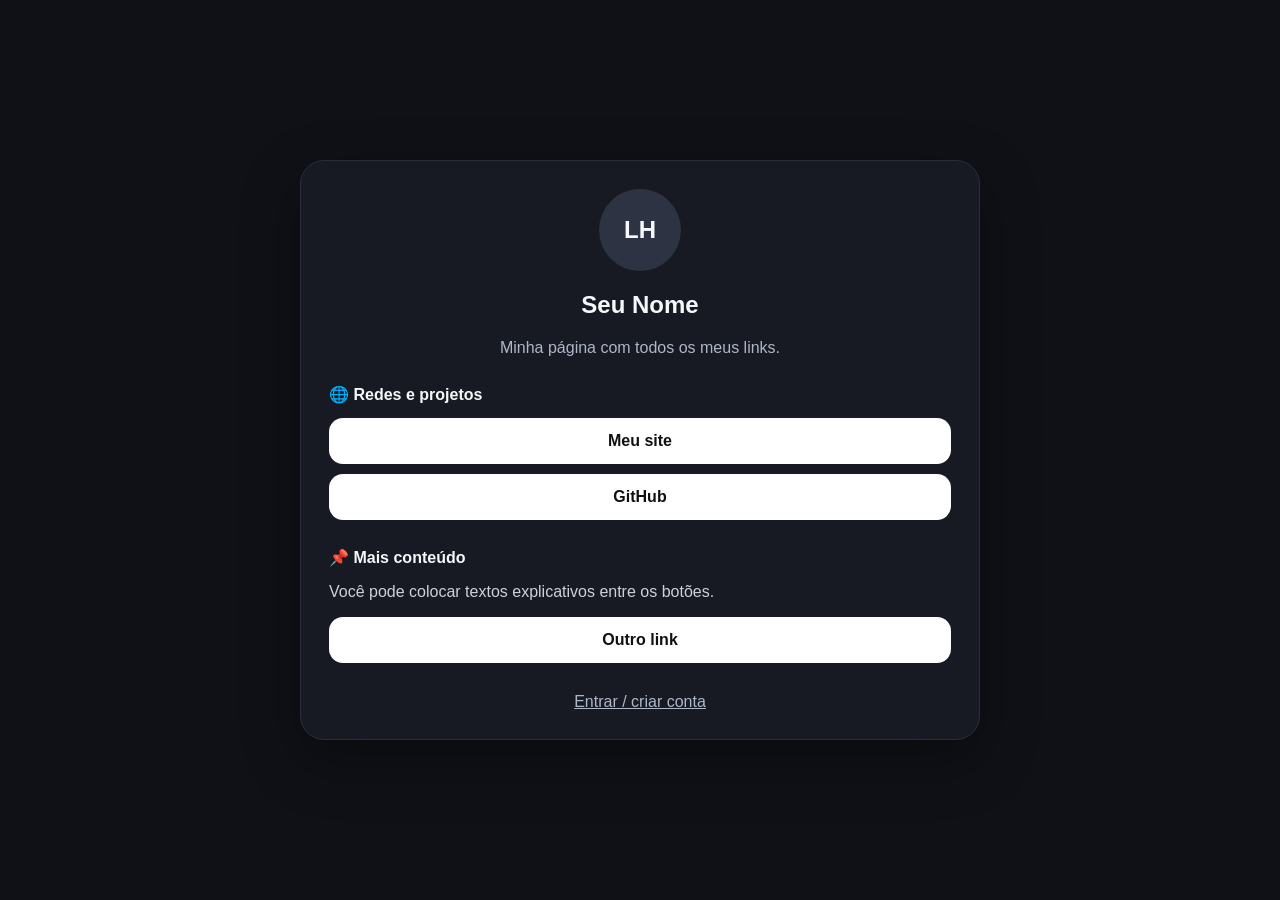
<file: index.html>
<!doctype html>
<html lang="pt-BR">
<head>
  <meta charset="UTF-8">
  <meta name="viewport" content="width=device-width,initial-scale=1">
  <title>LinkHub — seus links em um só lugar</title>
  <link rel="stylesheet" href="styles.css">
</head>
<body>
  <main class="page">
    <section class="profile-card">
      <div class="avatar">LH</div>
      <!-- EDITE AQUI: nome, descrição e links de exemplo -->
      <h1>Seu Nome</h1>
      <p class="bio">Minha página com todos os meus links.</p>

      <div class="topic">
        <h2>🌐 Redes e projetos</h2>
        <a class="link-button" href="https://example.com" target="_blank">Meu site</a>
        <a class="link-button" href="https://github.com" target="_blank">GitHub</a>
      </div>

      <div class="topic">
        <h2>📌 Mais conteúdo</h2>
        <p class="text-block">Você pode colocar textos explicativos entre os botões.</p>
        <a class="link-button" href="https://example.com" target="_blank">Outro link</a>
      </div>

      <a class="login-link" href="login.html">Entrar / criar conta</a>
    </section>
  </main>
</body>
</html>
</file>
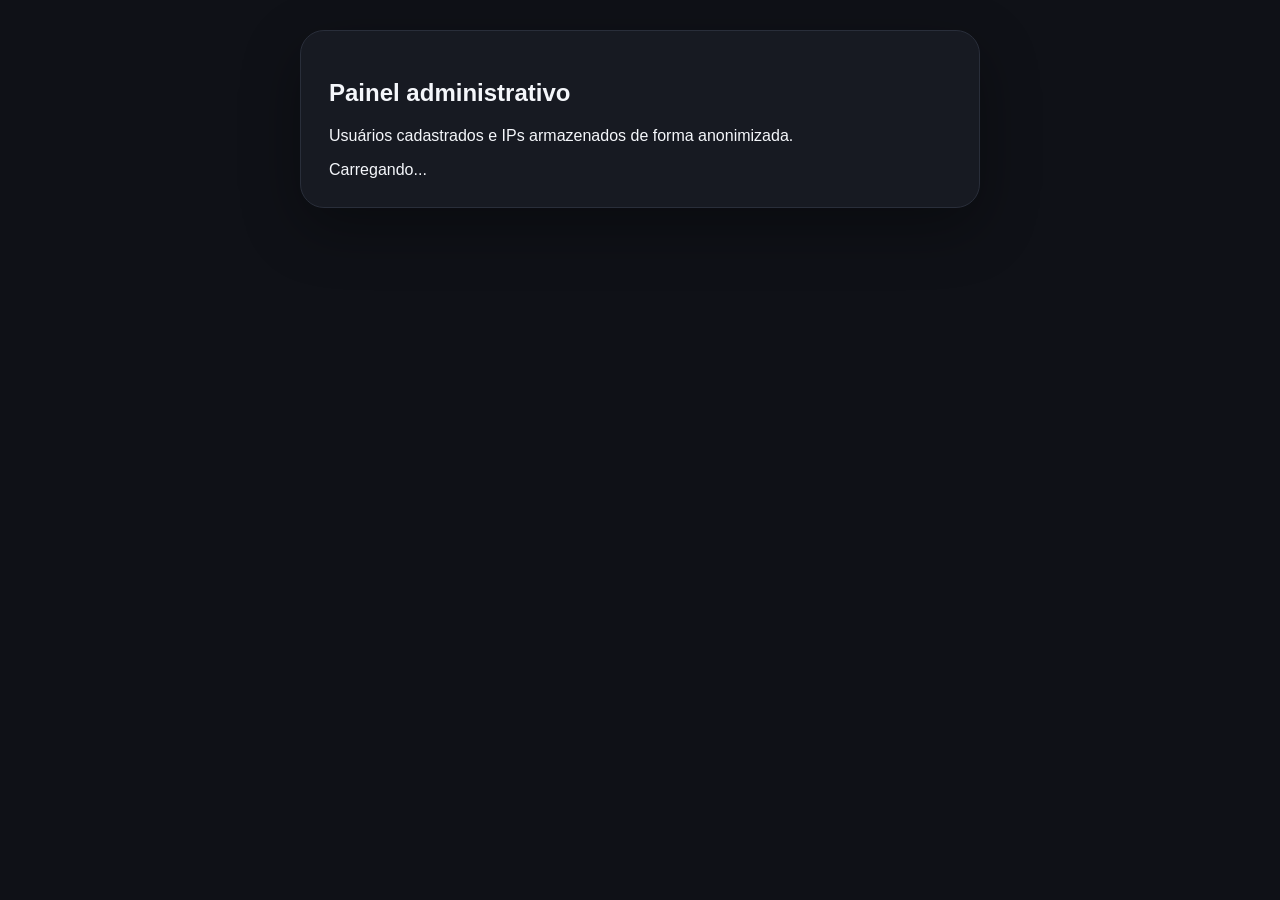
<file: admin.html>
<!doctype html>
<html lang="pt-BR">
<head>
  <meta charset="UTF-8">
  <meta name="viewport" content="width=device-width,initial-scale=1">
  <title>Admin — LinkHub</title>
  <link rel="stylesheet" href="styles.css">
</head>
<body>
  <main class="dashboard">
    <section class="editor-card">
      <h1>Painel administrativo</h1>
      <p>Usuários cadastrados e IPs armazenados de forma anonimizada.</p>
      <div id="users">Carregando...</div>
    </section>
  </main>

  <script type="module">
    import { createClient } from 'https://esm.sh/@supabase/supabase-js@2';

    const SUPABASE_URL = 'COLOQUE_SUA_URL_AQUI';
    const SUPABASE_ANON_KEY = 'COLOQUE_SUA_CHAVE_PUBLICA_AQUI';
    const supabase = createClient(SUPABASE_URL, SUPABASE_ANON_KEY);

    const { data: { user } } = await supabase.auth.getUser();
    if (!user) location.href = 'login.html';

    // A segurança real vem da policy is_admin() no SQL.
    const { data, error } = await supabase
      .from('admin_user_view')
      .select('email, anonymized_ip, created_at')
      .order('created_at', { ascending: false });

    const box = document.querySelector('#users');
    if (error) {
      box.textContent = 'Sem permissão ou erro: ' + error.message;
    } else {
      box.innerHTML = data.map(u => `
        <div class="user-row">
          <strong>${escapeHtml(u.email || '')}</strong>
          <span>${escapeHtml(u.anonymized_ip || 'não informado')}</span>
          <small>${new Date(u.created_at).toLocaleString('pt-BR')}</small>
        </div>
      `).join('');
    }

    function escapeHtml(value) {
      return String(value).replaceAll('&','&amp;').replaceAll('<','&lt;')
        .replaceAll('>','&gt;').replaceAll('"','&quot;');
    }
  </script>
</body>
</html>
</file>
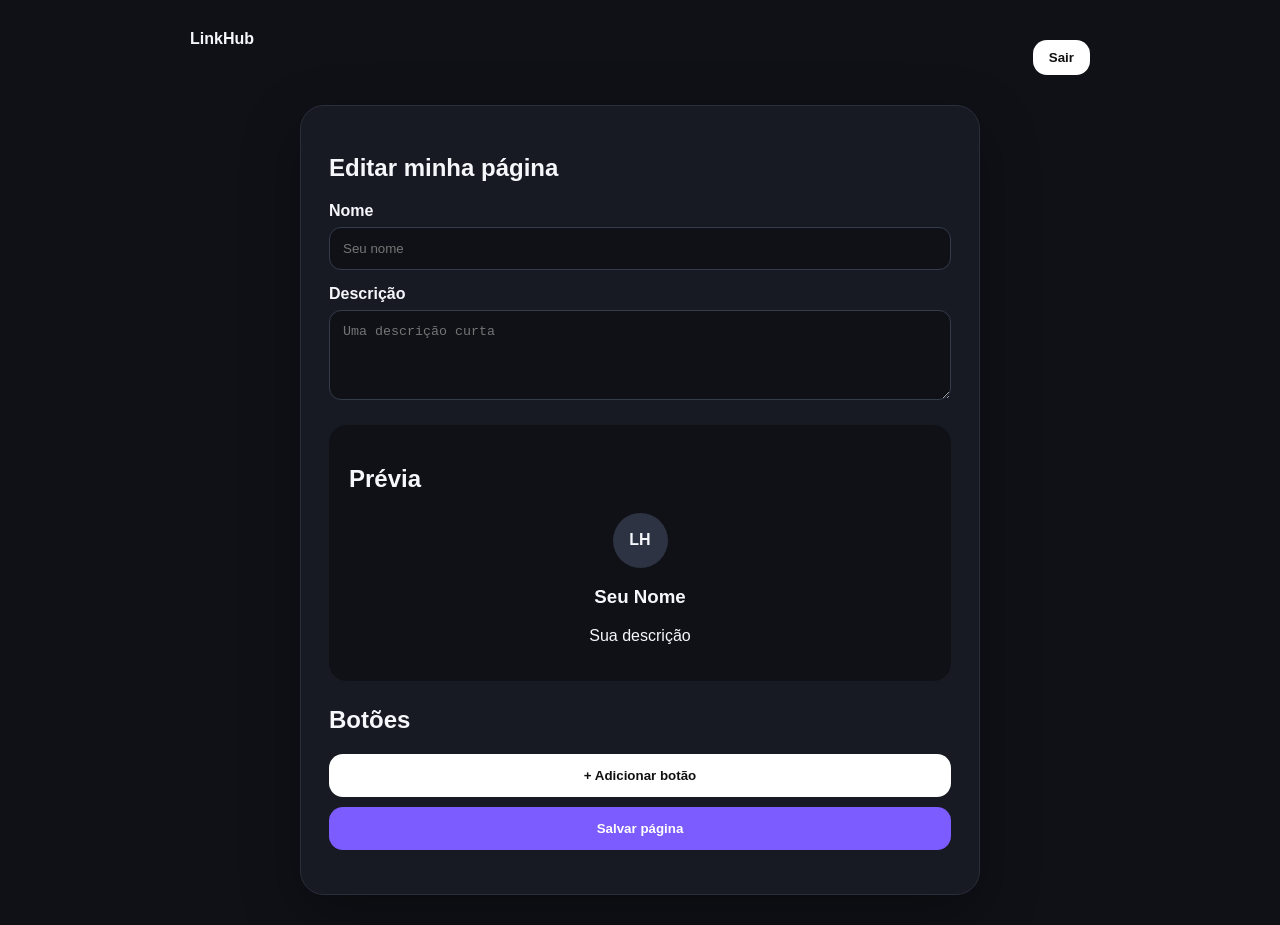
<file: dashboard.html>
<!doctype html>
<html lang="pt-BR">
<head>
  <meta charset="UTF-8">
  <meta name="viewport" content="width=device-width,initial-scale=1">
  <title>Meu painel — LinkHub</title>
  <link rel="stylesheet" href="styles.css">
</head>
<body>
  <main class="dashboard">
    <header class="topbar">
      <strong>LinkHub</strong>
      <button id="logout" class="small-button">Sair</button>
    </header>

    <section class="editor-card">
      <h1>Editar minha página</h1>

      <label>Nome
        <input id="name" placeholder="Seu nome">
      </label>

      <label>Descrição
        <textarea id="bio" placeholder="Uma descrição curta"></textarea>
      </label>

      <div class="preview-box">
        <h2>Prévia</h2>
        <div class="mini-profile">
          <div class="avatar">LH</div>
          <h3 id="previewName">Seu Nome</h3>
          <p id="previewBio">Sua descrição</p>
          <div id="previewLinks"></div>
        </div>
      </div>

      <h2>Botões</h2>
      <div id="links"></div>
      <button id="addLink" class="link-button">+ Adicionar botão</button>
      <button id="save" class="primary-button">Salvar página</button>
      <p id="status" class="muted"></p>
    </section>
  </main>

  <script type="module">
    import { createClient } from 'https://esm.sh/@supabase/supabase-js@2';

    // COLOQUE AQUI as informações do seu projeto Supabase.
    const SUPABASE_URL = 'COLOQUE_SUA_URL_AQUI';
    const SUPABASE_ANON_KEY = 'COLOQUE_SUA_CHAVE_PUBLICA_AQUI';
    const supabase = createClient(SUPABASE_URL, SUPABASE_ANON_KEY);

    let links = [
      { title: 'Meu site', url: 'https://example.com' }
    ];

    const $ = (s) => document.querySelector(s);

    function render() {
      $('#previewName').textContent = $('#name').value || 'Seu Nome';
      $('#previewBio').textContent = $('#bio').value || 'Sua descrição';
      $('#previewLinks').innerHTML = '';

      $('#links').innerHTML = '';
      links.forEach((link, i) => {
        const row = document.createElement('div');
        row.className = 'link-editor';
        row.innerHTML = `
          <input value="${escapeHtml(link.title)}" data-i="${i}" data-field="title" placeholder="Texto do botão">
          <input value="${escapeHtml(link.url)}" data-i="${i}" data-field="url" placeholder="https://seulink.com">
          <button data-remove="${i}" class="danger-button">X</button>
        `;
        $('#links').appendChild(row);

        const preview = document.createElement('a');
        preview.className = 'link-button';
        preview.href = link.url || '#';
        preview.textContent = link.title || 'Botão';
        preview.target = '_blank';
        $('#previewLinks').appendChild(preview);
      });

      document.querySelectorAll('[data-field]').forEach(input => {
        input.oninput = e => {
          links[+e.target.dataset.i][e.target.dataset.field] = e.target.value;
          render();
        };
      });

      document.querySelectorAll('[data-remove]').forEach(btn => {
        btn.onclick = () => { links.splice(+btn.dataset.remove, 1); render(); };
      });
    }

    function escapeHtml(value) {
      return String(value).replaceAll('&','&amp;').replaceAll('<','&lt;')
        .replaceAll('>','&gt;').replaceAll('"','&quot;');
    }

    $('#name').oninput = render;
    $('#bio').oninput = render;
    $('#addLink').onclick = () => { links.push({title:'Novo botão',url:'https://example.com'}); render(); };

    $('#save').onclick = async () => {
      const { data: { user } } = await supabase.auth.getUser();
      if (!user) return location.href = 'login.html';

      const { error } = await supabase.from('pages').upsert({
        user_id: user.id,
        display_name: $('#name').value,
        bio: $('#bio').value,
        links
      });
      $('#status').textContent = error ? error.message : 'Salvo!';
    };

    $('#logout').onclick = async () => {
      await supabase.auth.signOut();
      location.href = 'index.html';
    };

    const { data: { user } } = await supabase.auth.getUser();
    if (!user) location.href = 'login.html';
    render();
  </script>
</body>
</html>
</file>
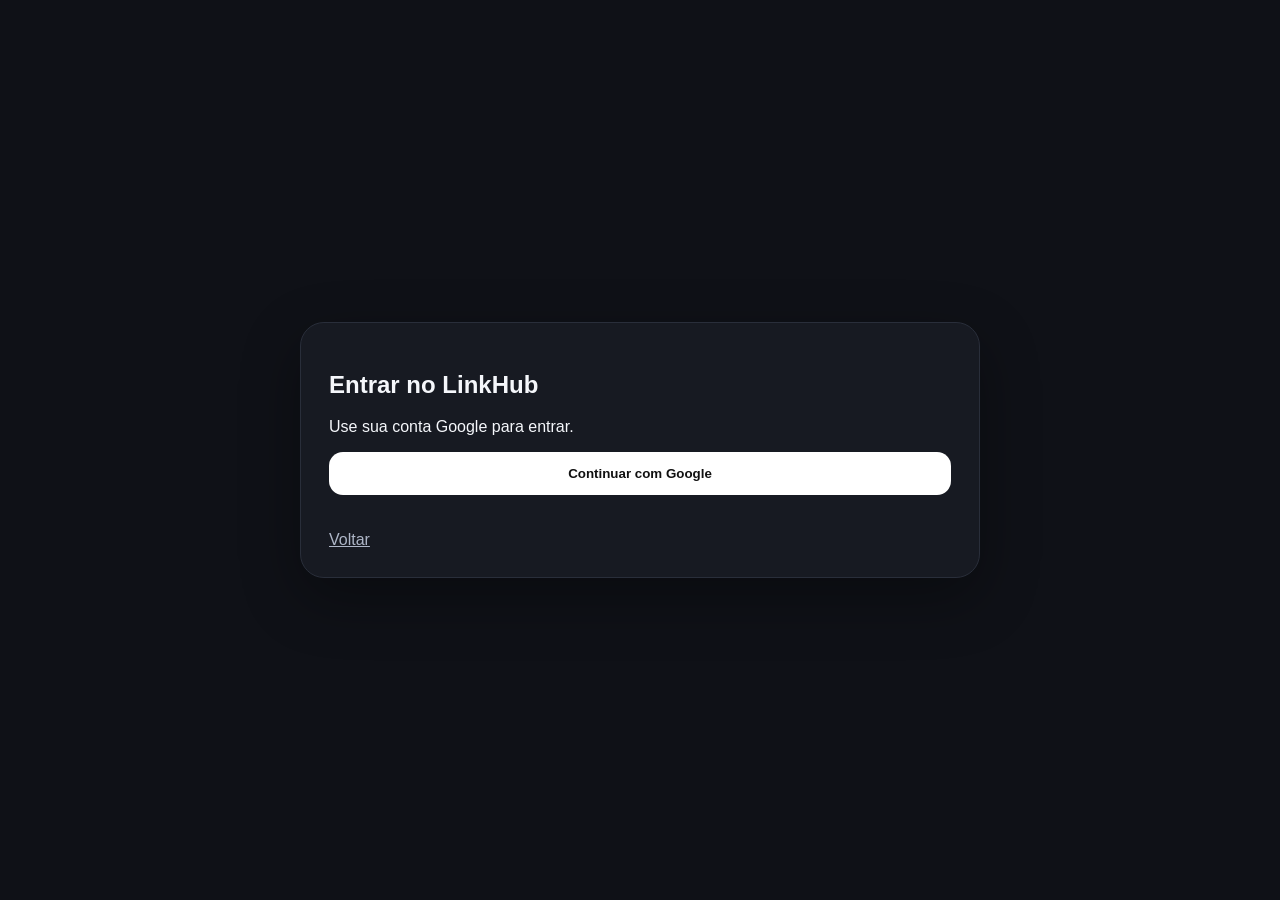
<file: login.html>
<!doctype html>
<html lang="pt-BR">
<head>
  <meta charset="UTF-8">
  <meta name="viewport" content="width=device-width,initial-scale=1">
  <title>Entrar — LinkHub</title>
  <link rel="stylesheet" href="styles.css">
</head>
<body>
  <main class="page">
    <section class="auth-card">
      <h1>Entrar no LinkHub</h1>
      <p>Use sua conta Google para entrar.</p>
      <button id="googleLogin" class="link-button">Continuar com Google</button>
      <p id="status" class="muted"></p>
      <a class="login-link" href="index.html">Voltar</a>
    </section>
  </main>

  <script type="module">
    import { createClient } from 'https://esm.sh/@supabase/supabase-js@2';

    // COLOQUE AQUI as informações do seu projeto Supabase.
    const SUPABASE_URL = 'COLOQUE_SUA_URL_AQUI';
    const SUPABASE_ANON_KEY = 'COLOQUE_SUA_CHAVE_PUBLICA_AQUI';

    const supabase = createClient(SUPABASE_URL, SUPABASE_ANON_KEY);

    document.querySelector('#googleLogin').onclick = async () => {
      const { error } = await supabase.auth.signInWithOAuth({
        provider: 'google',
        options: { redirectTo: window.location.origin + '/dashboard.html' }
      });
      if (error) document.querySelector('#status').textContent = error.message;
    };
  </script>
</body>
</html>
</file>
<file: styles.css>
*{box-sizing:border-box}body{margin:0;font-family:Inter,Arial,sans-serif;background:#0f1117;color:#f5f7fb}.page{min-height:100vh;display:grid;place-items:center;padding:24px}.profile-card,.auth-card,.editor-card{width:min(680px,100%);background:#171a22;border:1px solid #292e3a;border-radius:24px;padding:28px;box-shadow:0 20px 60px #0005}.profile-card{text-align:center}.avatar{width:82px;height:82px;border-radius:50%;display:grid;place-items:center;margin:0 auto 14px;background:#2d3342;font-weight:800;font-size:24px}.bio,.muted{color:#aeb6c7}.topic{text-align:left;margin-top:28px}.topic h2{font-size:16px}.link-button,.primary-button,.small-button,.danger-button{display:block;width:100%;border:0;border-radius:14px;padding:14px;margin:10px 0;background:#fff;color:#111;text-decoration:none;text-align:center;font-weight:700;cursor:pointer}.primary-button{background:#7c5cff;color:white}.small-button{width:auto;padding:10px 16px}.danger-button{width:auto;margin:0;background:#ff5b67;color:#fff}.login-link{display:inline-block;margin-top:20px;color:#aeb6c7}.text-block{color:#cbd1dd}.dashboard{min-height:100vh;padding:30px}.topbar{display:flex;justify-content:space-between;max-width:900px;margin:0 auto 20px}.editor-card{max-width:900px;margin:auto}.editor-card label{display:block;margin:15px 0;font-weight:700}.editor-card input,.editor-card textarea{display:block;width:100%;margin-top:7px;padding:13px;border-radius:12px;border:1px solid #343b4a;background:#0f1117;color:#fff}.editor-card textarea{min-height:90px}.preview-box{margin:25px 0;padding:20px;border-radius:18px;background:#0f1117}.mini-profile{text-align:center;max-width:420px;margin:auto}.mini-profile .avatar{width:55px;height:55px;font-size:16px}.link-editor{display:grid;grid-template-columns:1fr 1.4fr auto;gap:8px;margin:8px 0}.user-row{display:grid;grid-template-columns:1.5fr 1fr 1fr;gap:12px;padding:14px;border-bottom:1px solid #292e3a}@media(max-width:600px){.link-editor{grid-template-columns:1fr}.user-row{grid-template-columns:1fr}.dashboard{padding:14px}}
</file>
